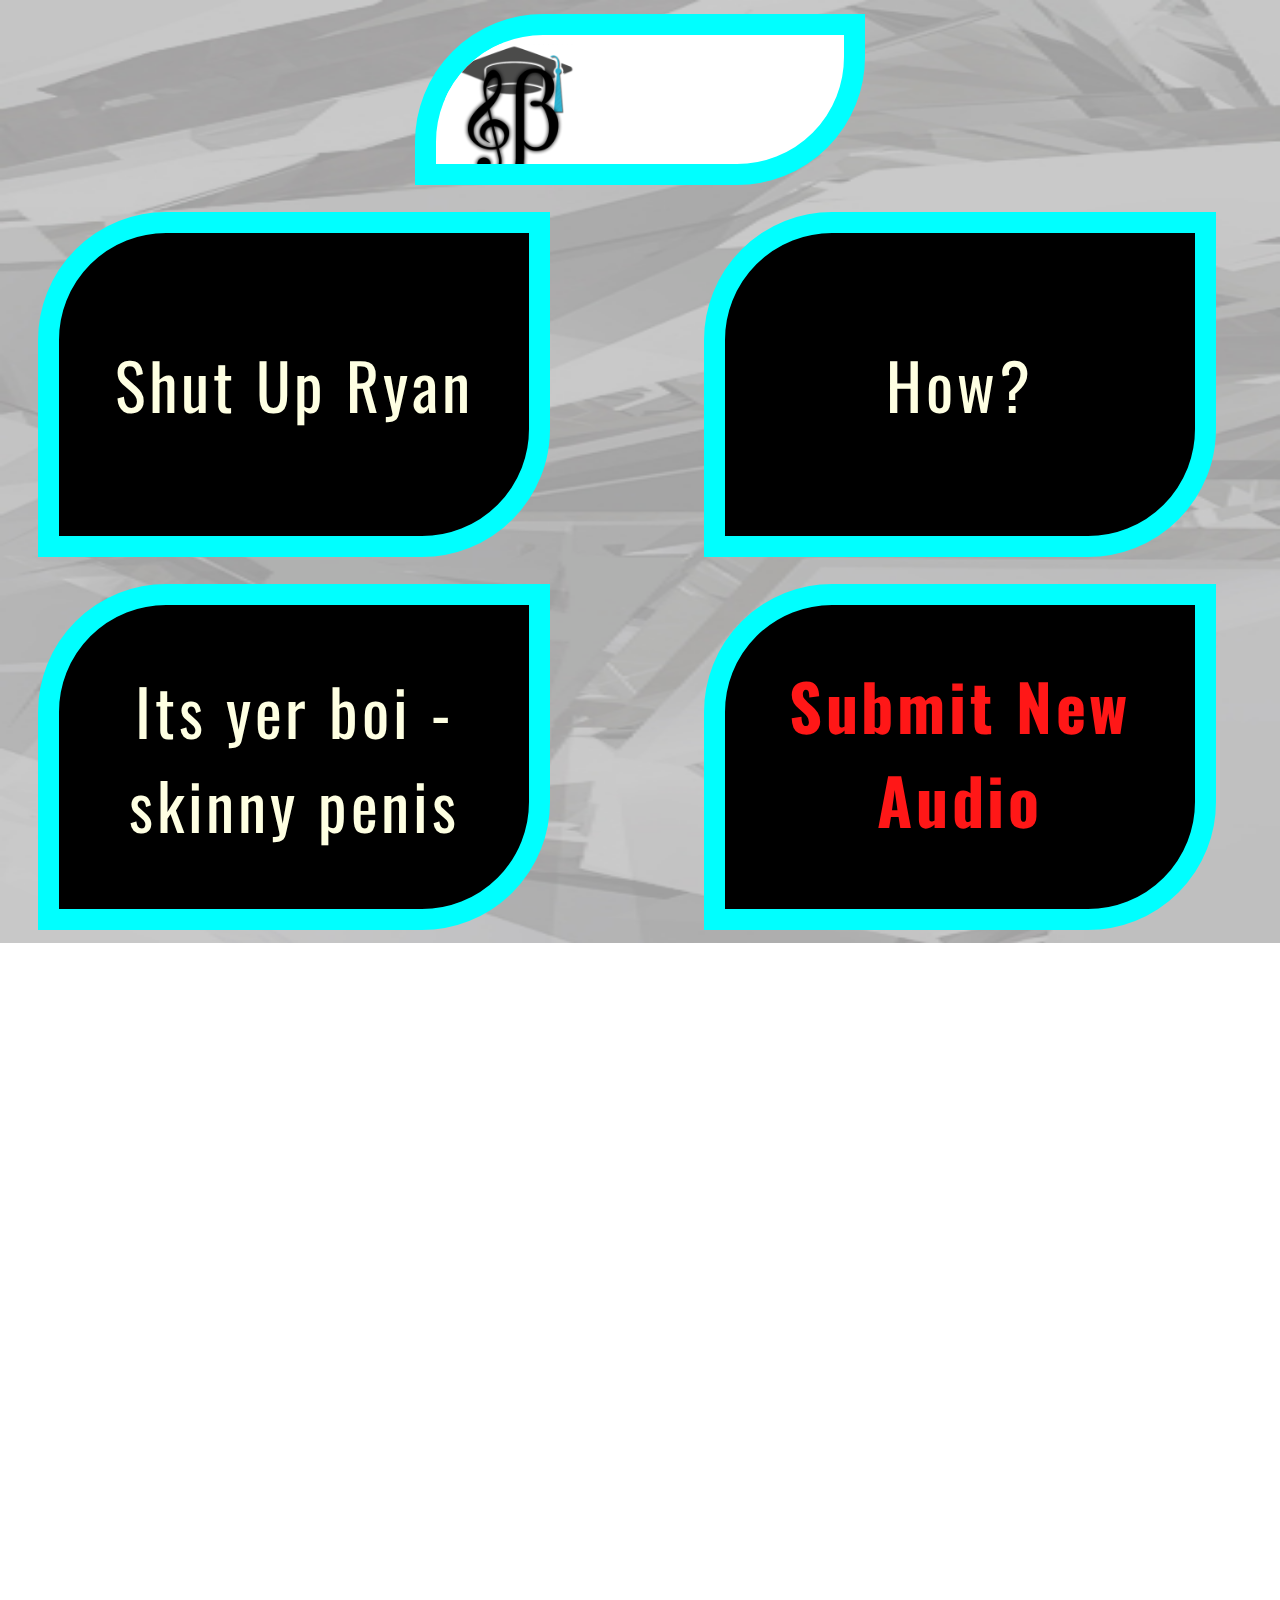
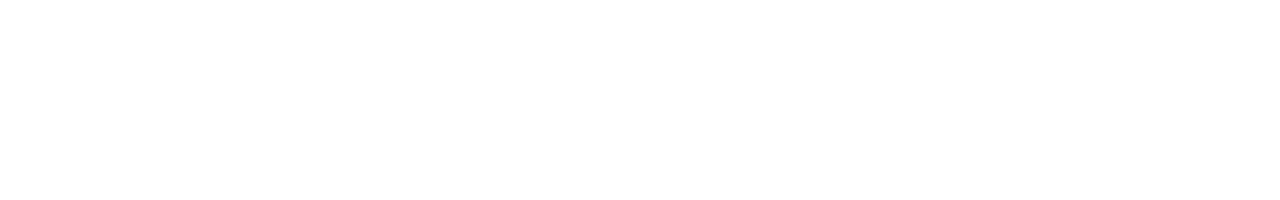
<file: index.html>
<doctype html>
    <head>
        <title>Student Soundboard</title>
        <link href="https://fonts.googleapis.com/css?family=Oswald" rel="stylesheet">
        <link rel="stylesheet" href="style.css">
        <script src="script.js"></script>
    </head>
    <body>
        <div class="overlay">
            <div class="header overlayimg">
                <img src="logo.png" class="overlay">
                <div class="ss">Student<br>Soundboard</div>
            </div>
        </div>
        
        <button name="button" onclick="play1()">Shut Up Ryan</button>
        <audio id="audio1a" src="sur1.mp3" ></audio>
        <audio id="audio1b" src="sur2.mp3" ></audio>
        <audio id="audio1c" src="sur3.mp3" ></audio>
        <button name="button" onclick="play2()">How?</button>
        <audio id="audio2" src="how.mp3" ></audio>
        <button name="button" onclick="play3()">Its yer boi - skinny penis</button>
        <audio id="audio3" src="skinny.mp3" ></audio>
        <a href="mailto:ssb.request.audio@gmail.com">Submit New Audio</a>
        
        <!-- http://oliverleigh.co.uk/sur/new.php
        <a href="http://oliverleigh.co.uk" target="_blank" style="text-decoration:none;color:#fff;"><div class="footer">Application made by: <span style="color:#0000ff;"><b><u>Oliver Leigh</u></b></span> and Jordan Williams</div></a> -->
    </body>
</doctype>
</file>
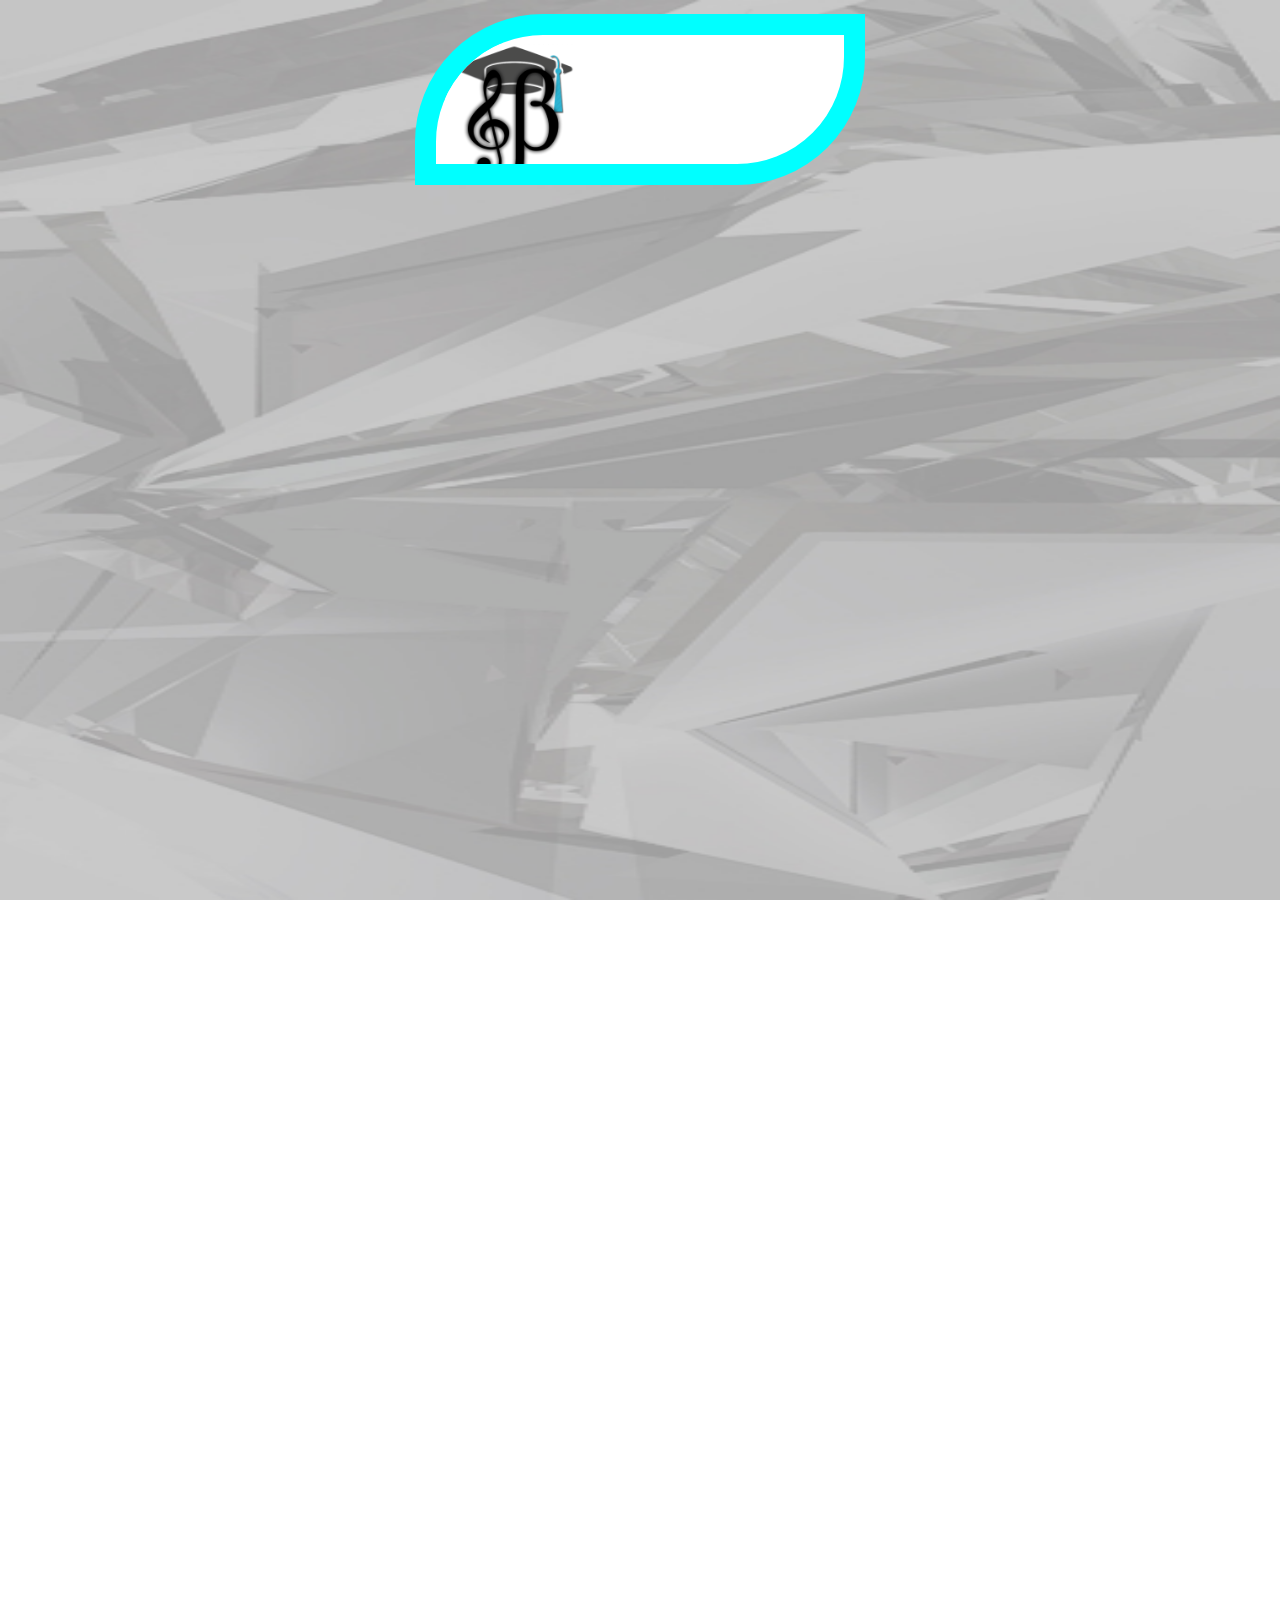
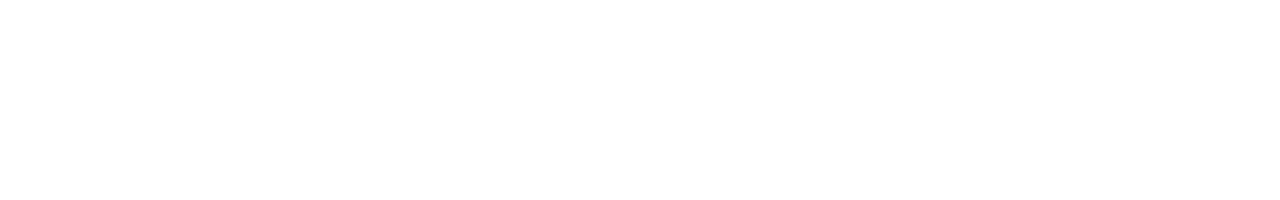
<file: html2.html>
<doctype html>
    <head>
        <title>Student Soundboard</title>
        <link href="https://fonts.googleapis.com/css?family=Oswald" rel="stylesheet">
        <link rel="stylesheet" href="style.css">
        <script src="script.js"></script>
    </head>
    <body>
        <div class="overlay">
            <div class="header overlayimg">
                <img src="logo.png" class="overlay">
                <div class="ss">Student<br>Soundboard</div>
            </div>
        </div>
        
        <!-- http://oliverleigh.co.uk/sur/new.php
        <a href="http://oliverleigh.co.uk" target="_blank" style="text-decoration:none;color:#fff;"><div class="footer">Application made by: <span style="color:#0000ff;"><b><u>Oliver Leigh</u></b></span> and Jordan Williams</div></a> -->
    </body>
</doctype>
</file>
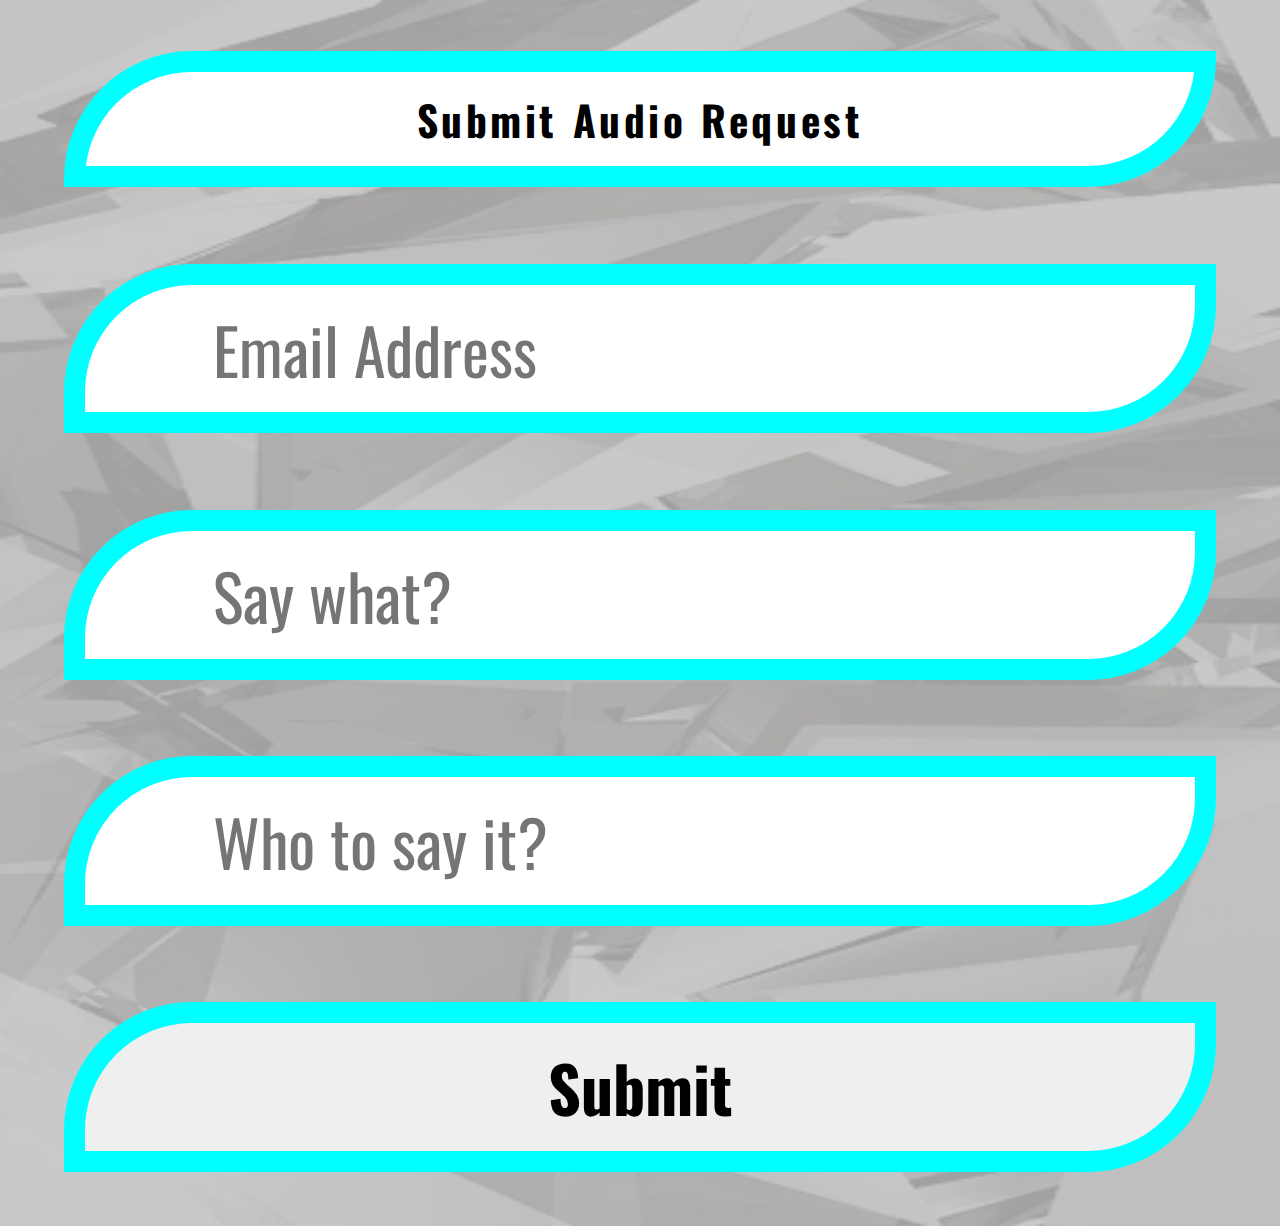
<file: new.html>
<doctype html>
    <head>
        <title>Student Soundboard</title>
        <link href="https://fonts.googleapis.com/css?family=Oswald" rel="stylesheet">
        <link rel="stylesheet" href="style.css">
        <script src="script.js"></script>
    </head>
    <body>
        <div class="header-submit">Submit Audio Request</div>
        <form action="mailto:j.williams2907@gmail.com" method="post" enctype="text/plain">
            <input type="email" name="email" placeholder="Email Address" class="email" required autocomplete="off">
            <input type="text" name="say" placeholder="Say what?" class="say" required autocomplete="off">
            <input type="text" name="who" placeholder="Who to say it?" class="who" required autocomplete="off">
            <input type="submit" name="submit" class="submit" style="font-weight:bold;">
        </form>
        <!-- <a href="http://oliverleigh.co.uk" target="_blank" style="text-decoration:none;color:#fff;"><div class="footer">Application made by: <span style="color:#0000ff;"><b><u>Oliver Leigh</u></b></span> and Jordan Williams</div></a> -->
    </body>
</doctype>
</file>
<file: style.css>
body{
    margin:0;
    padding:0;
    /* background-color:#d9d9d9; */
    background:url('background.jpg') 100%;
    background-size:100% 100%;
    font-family: 'Oswald', sans-serif;
    color:#fff;
}
button{
    width:40vw;
    height:27vw;
    padding:0;
    background-color:#000;
    display:inline;
    float:left;
    font-size:5vw;
    white-space:normal;
    border-radius:10vw 0 10vw 0;
    border:1.7vw solid #00ffff;
    font-family: 'Oswald', sans-serif;
    color:#feffe2;
    letter-spacing:0.3vw;
    /* box-shadow: 2vw 2vw 50px 0.7vw #80ffff; */
    /* opacity:0.8; */
    /* background:url('1.jpg'); */
    
    position:relative;
    transition-duration: 0s;
    -webkit-transition-duration: 0s; /* Safari */
    overflow:hidden;
}
button:nth-of-type(even){
    margin:1.5vh 3vw 1.5vh 6vw;
}
button:nth-of-type(odd){
    margin:1.5vh 6vw 1.5vh 3vw;
}
a{
    width:40vw;
    height:27vw;
    padding: 4.1vw 0;
    background-color:#000;
    display:inline;
    float:left;
    font-size:5vw;
    white-space:normal;
    border-radius:10vw 0 10vw 0;
    border:1.7vw solid #00ffff;
    font-family: 'Oswald', sans-serif;
    color:#ff1717;
    font-weight:bold;
    letter-spacing:0.3vw;
    /* box-shadow: 2vw 2vw 50px 0.7vw #80ffff; */
    /* opacity:0.8; */
    /* background:url('1.jpg'); */
    
    position:relative;
    transition-duration: 0s;
    -webkit-transition-duration: 0s; /* Safari */
    overflow:hidden;
    text-decoration:none;
    box-sizing:border-box;
    text-align:center;
}
a:nth-of-type(odd){
    margin:1.5vh 3vw 1.5vh 6vw;
}
a:nth-of-type(even){
    margin:1.5vh 6vw 1.5vh 3vw;
}
button:nth-of-type(1){
    margin-top:23.5vh;
}
button:nth-of-type(2){
    margin-top:23.5vh;
}
button:after {
    content: "";
    background: #00ffff;
    display: block;
    position: absolute;
    padding-top: 300%;
    padding-left: 350%;
    margin-left: -20px!important;
    margin-top: -120%;
    opacity: 0;
    transition: all 0.6s;
}
button:active:after {
    padding: 0;
    margin: 0;
    opacity: 1;
    transition: 0s;
}
button:focus { outline:0; }
a:after {
    content: "";
    background: #00ffff;
    display: block;
    position: absolute;
    padding-top: 300%;
    padding-left: 350%;
    margin-left: -20px!important;
    margin-top: -120%;
    opacity: 0;
    transition: all 0.6s;
}
a:active:after {
    padding: 0;
    margin: 0;
    opacity: 1;
    transition: 0s;
}
a:focus { outline:0; }
input:focus { outline:0; }
.header{
    width:40vw;
    /* height:27vw; */
    padding:auto;
    margin:5vw;
    background-color:#fff;
    font-size:5vw;
    white-space:normal;
    border-radius:10vw 0 10vw 0;
    border:1.7vw solid #00ffff;
    /* box-shadow: 2vw 2vw 50px 0.7vw #80ffff; */
    /* opacity:0.8; */
    /* background:url('1.jpg'); */
    
    /* font-size:9vw;
    width:100%;
    padding:3vw;
    text-align:center;
    box-sizing:border-box;
    background-color:#000;
    border-bottom:1.7vw solid #00ffff; */
}
/*
.footer{
    position:fixed;
    bottom:0;
    width:100%;
    font-size:1.8vh;
    padding:0.5vh;
    box-sizing:border-box;
    background-color:#000;
    text-align:center;
    letter-spacing:0.3vw;
}
*/
div.overlay{
    width:100%;
    height:100%;
    background-color:#fff;
    text-align:center;
    animation-name:divstart;
    animation-duration:4s;
    animation-timing-function: ease;
    padding:0;
    margin-top:-100vh;
}
img.overlay{
    height:15vh;
    width:15vh;
    display:inline;
    float:left;
    background:#fff;
    /* animation-name:imgstart;
    animation-duration:4s;
    animation-timing-function: ease; */
}
div.overlayimg{
    animation-name:imgstart;
    animation-duration:4s;
    animation-timing-function: ease;
    height:auto;
    padding:1vh;
    box-sizing:border-box;
    width:50vh;
    height:19vh;
    text-align:left;
    overflow:hidden;
    margin:0 auto;
    left:auto;
    white-space: nowrap;
    position:fixed;
    top:1.5vh;
    margin-right:-25vh;
    right:50%;
}
div.ss{
    color:#000;
    display:inline;
    font-size:4.6vh;
    font-weight:bold;
    letter-spacing:0.4vh;
    animation-name:headerstart;
    animation-duration:4s;
    animation-timing-function: ease;
    float:right;
    width:30vh;
    opacity:1;
    margin-top:4vw;
}

@keyframes imgstart{
    0%      {transform:rotate(0deg);top:10vh;width:20vh;margin-right:-10.5vh;}
    20%     {transform:rotate(360deg);top:40vh;width:20vh;margin-right:-10.5vh;}
    30%     {transform:rotate(360deg);top:40vh;width:20vh;margin-right:-10.5vh;}
    50%     {transform:rotate(0deg);top:70vh;width:20vh;margin-right:-10.5vh;}
    80%     {top:1.5vh;width:50vh;margin-right:-25vh;}
}

@keyframes headerstart{
    0%      {opacity:0;margin-left:-30vh;}
    60%     {opacity:0;}
    80%     {opacity:1;margin-left:-30vh;}
    100%    {opacity:1;margin-left:0vh;}
}

@keyframes divstart{
    0%      {margin-top:0;padding:40vh 0;}
    50%     {margin-top:0;padding:40vh 0;}
    80%     {margin-top:-100vh;padding:0;}
    100%    {margin-top:-100vh;padding:0;}
}



input{
    width:90%;
    height:auto;
    margin:3vw 5%;
    font-size:5vw;
    border:1.7vw solid #00ffff;
    font-family: 'Oswald', sans-serif;
    border-radius:10vw 0 10vw 0;
    padding:1.3vw 10vw;
    
}
.content{
    width:90%;
    margin:5vw 5%;
    font-size:5vw;
    border:1.7vw solid #00ffff;
    font-family: 'Oswald', sans-serif;
    border-radius:10vw 0 10vw 0;
    padding:1.3vw 10vw;
    background-color:#000;
    box-sizing:border-box;
}
.header-submit{
    padding:auto;
    margin:5vw;
    margin-bottom:3vw;
    background-color:#fff;
    font-size:5vw;
    white-space:normal;
    border-radius:10vw 0 10vw 0;
    border:1.7vw solid #00ffff;
    color:#000;
    display:inline;
    font-size:4.6vh;
    font-weight:bold;
    letter-spacing:0.4vh;
    float:right;
    width:90%;
    margin-top:4vw;
    padding:1.3vw;
    box-sizing:border-box;
    text-align:center;
}
</file>
